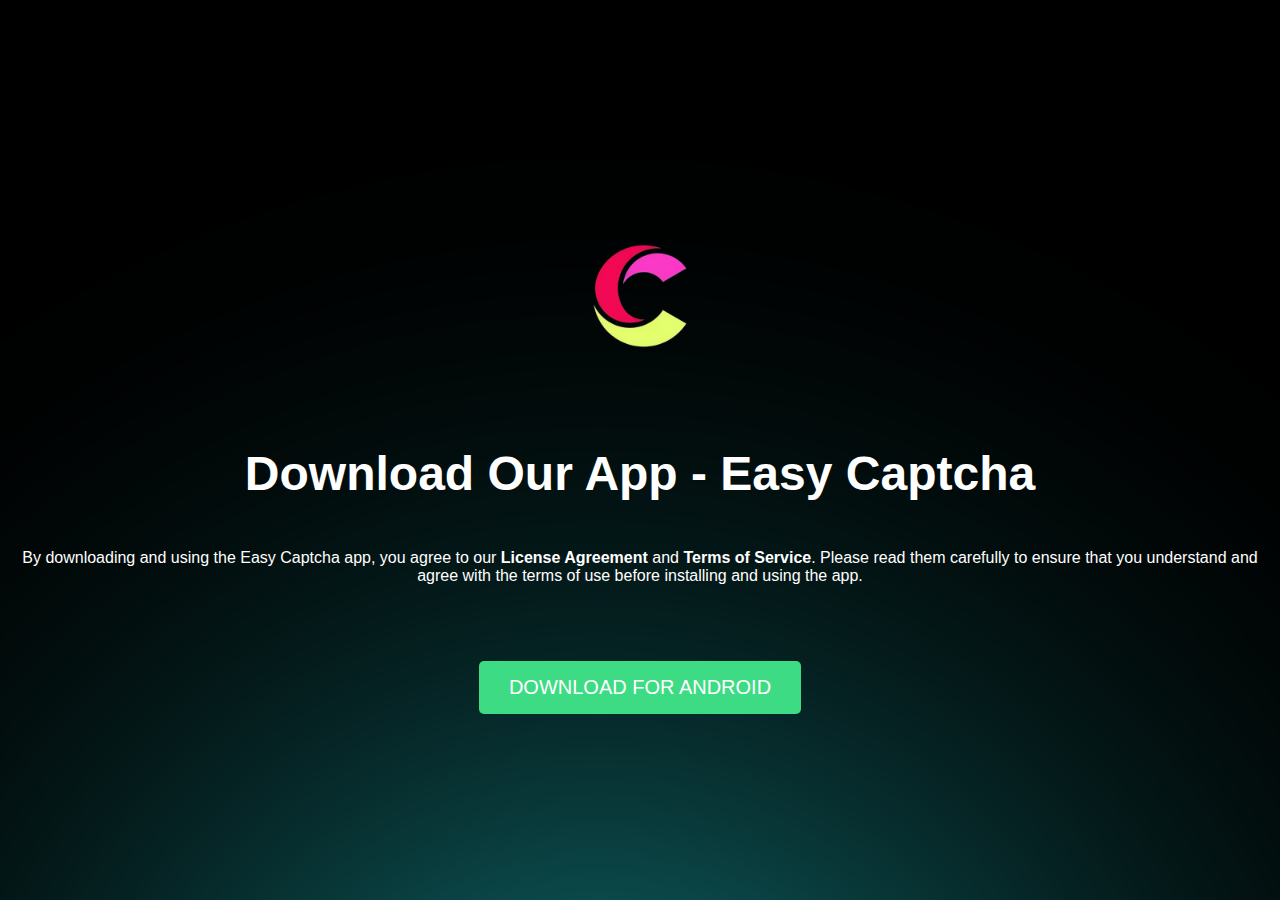
<file: downloads.html>
<!DOCTYPE html>
<html lang="en">
<head>
  <meta charset="UTF-8">
  <meta name="viewport" content="width=device-width, initial-scale=1.0">
  <title>Easy Captcha Downloads</title>
  <style>
    /* Fullscreen background image styling */
    body, html {
      margin: 0;
      padding: 0;
      height: 100%;
      font-family: Arial, sans-serif;
      background: url('captcha.png') no-repeat center center fixed;
      background-size: cover;
    }

    /* Centered content styling */
    .content {
      display: flex;
      flex-direction: column;
      justify-content: center;
      align-items: center;
      height: 100%;
      text-align: center;
      color: white;
    }

    .company-logo {
      max-width: 200px;
      margin-top: 20px;
    }

    h1 {
      font-size: 48px;
      margin-top: 50px;
    }

    /* Download buttons styling */
    .download-section {
      margin-top: 50px;
    }

    .download-btn {
      padding: 15px 30px;
      margin: 10px;
      color: #fff;
      font-size: 20px;
      text-transform: uppercase;
      border: none;
      border-radius: 5px;
      cursor: pointer;
      text-decoration: none;
      display: inline-block;
      transition: background-color 0.3s ease;
    }

    .android-btn {
      background-color: #3DDC84;
    }

    .download-btn:hover {
      opacity: 0.9;
    }
  </style>
</head>
<body>

  <!-- Logo and Content Section -->
  <div class="content">
    <img src="about-img.png" alt="Company Logo" class="company-logo">
    <h1>Download Our App - Easy Captcha</h1>

    <!-- License and Agreement -->
    <p>
      By downloading and using the Easy Captcha app, you agree to our <strong>License Agreement</strong> and <strong>Terms of Service</strong>. Please read them carefully to ensure that you understand and agree with the terms of use before installing and using the app.
    </p>

    <!-- Download Buttons -->
    <div class="download-section">
      <a href="download-android.html" class="btn download-btn android-btn">Download for Android</a>
    </div>
  </div>

</body>
</html>
</file>
